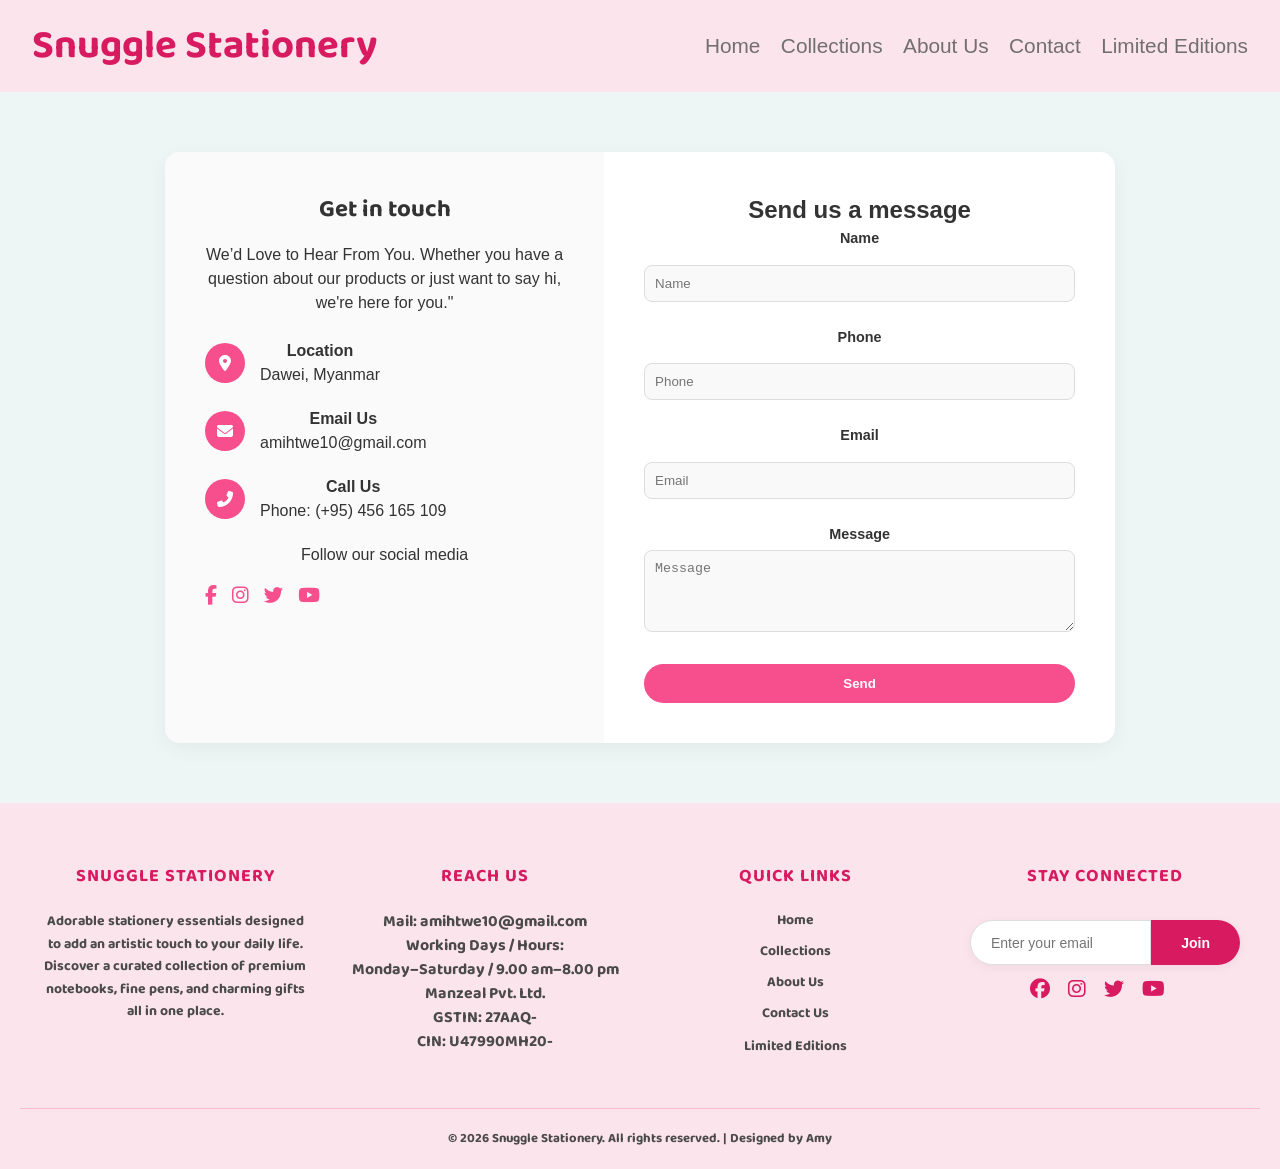
<file: contact.html>
<!DOCTYPE html>
<html lang="en">

<head>
    <meta charset="UTF-8">
    <meta name="viewport" content="width=device-width, initial-scale=1.0">
    <title>Snuggle Stationery | Contact</title>
    <link href="https://fonts.googleapis.com/css2?family=Baloo+2:wght@400;700&family=Nunito:wght@400;600&display=swap"
        rel="stylesheet">
    <link rel="stylesheet" href="style.css">
    <link rel="stylesheet" href="footer.css">
    <link rel="Icon" href="/image/logo-Photoroom.png">
    <link rel="stylesheet" href="https://cdnjs.cloudflare.com/ajax/libs/font-awesome/6.5.0/css/all.min.css">
</head>

<body>

    <header>
        <h1>Snuggle Stationery</h1>
        <nav>
            <a href="home.html">Home</a>
            <a href="collections.html">Collections</a>
            <a href="about.html">About Us</a>
            <a href="contact.html">Contact</a>
            <a href="liimited editions.html">Limited Editions</a>
        </nav>
    </header>

    <main class="contact-page-container">
        <div class="contact-card">
            <div class="contact-grid">

                <div class="contact-details">
                    <h2>Get in touch</h2>
                    <p>We’d Love to Hear From You. Whether you have a question about our products or just want to say
                        hi, we're here for you."</p><br>

                    <div class="detail-item">
                        <div class="icon-box"><i class="fas fa-map-marker-alt"></i></div>
                        <div>
                            <strong>Location</strong>
                            <p>Dawei, Myanmar</p>
                        </div>
                    </div>

                    <div class="detail-item">
                        <div class="icon-box"><i class="fas fa-envelope"></i></div>
                        <div>
                            <strong>Email Us</strong>
                            <p>amihtwe10@gmail.com</p>
                        </div>
                    </div>

                    <div class="detail-item">
                        <div class="icon-box"><i class="fas fa-phone-alt"></i></div>
                        <div>
                            <strong>Call Us</strong>
                            <p>Phone: (+95) 456 165 109</p>
                        </div>
                    </div>

                    <div class="follow-us">
                        <p>Follow our social media</p>
                        <div class="social-row">
                            <a href="#"><i class="fab fa-facebook-f"></i></a>
                            <a href="#"><i class="fab fa-instagram"></i></a>
                            <a href="#"><i class="fab fa-twitter"></i></a>
                            <a href="#"><i class="fab fa-youtube"></i></a>
                        </div>
                    </div>
                </div>

                <div class="contact-form-side">
                    <h2>Send us a message</h2>
                    <form>
                        <div class="input-group">
                            <label>Name</label>
                            <input type="text" placeholder="Name">
                        </div>
                        <div class="input-group">
                            <label>Phone</label>
                            <input type="text" placeholder="Phone">
                        </div>
                        <div class="input-group">
                            <label>Email</label>
                            <input type="email" placeholder="Email">
                        </div>
                        <div class="input-group">
                            <label>Message</label>
                            <textarea rows="4" placeholder="Message"></textarea>
                        </div>
                        <button type="submit" class="btn-send">Send</button>
                    </form>
                </div>

            </div>
        </div>
    </main>

    <link rel="stylesheet" href="footer.css">
    <footer class="footer">
        <div class="footer-container">
            <div class="footer-section">
                <h2 class="footer-heading">SNUGGLE STATIONERY</h2>
                <p class="footer-text">
                    Adorable stationery essentials designed to add an artistic touch to your daily life.
                    Discover a curated collection of premium notebooks, fine pens, and charming gifts all in one place.
                </p>
            </div>

            <div class="footer-section">
                <h2 class="footer-heading">Reach Us</h2>
                <ul class="footer-links">
                    <p>Mail: amihtwe10@gmail.com</p>

                    <p><b>Working Days / Hours:</b><br>
                        Monday–Saturday / 9.00 am–8.00 pm</p>

                    <p><b>Manzeal Pvt. Ltd.</b></p>
                    <p>GSTIN: 27AAQ-</p>
                    <p>CIN: U47990MH20-</p>
                </ul>
            </div>


            <div class="footer-section">
                <h2 class="footer-heading">Quick Links</h2>
                <ul class="footer-links">
                    <a href="./home.html">
                        <li>Home</li>
                    </a>
                    <a href="./collections.html">
                        <li>Collections</li>
                    </a>
                    <a href="./about.html">
                        <li>About Us</li>
                    </a>
                    <a href="./contact.html">
                        <li>Contact Us</li>
                    </a>
                    <a href="./liimited editions.html">Limited Editions</a>
                </ul>
            </div>

            <div class="footer-section">
                <h2 class="footer-heading">Stay Connected</h2>
                <div class="newsletter">
                    <input type="email" placeholder="Enter your email">
                    <button>Join</button>
                </div>
                <div class="social-icons">
                    <a href="#"><i class="fab fa-facebook"></i></a>
                    <a href="#"><i class="fab fa-instagram"></i></a>
                    <a href="#"><i class="fab fa-twitter"></i></a>
                    <a href="#"><i class="fab fa-youtube"></i></a>
                </div>
            </div>
        </div>

        <div class="footer-bottom">
            <p>&copy; 2026 Snuggle Stationery. All rights reserved. | Designed by Amy</p>
        </div>
    </footer>


</body>

</html>
</file>
<file: style.css>
* {
    margin: 0;
    padding: 0;
    box-sizing: border-box;
}

body {
    font-family: 'Nunito',
        sans-serif;
    background-color: #c9f0ee;
    color: #333;
    line-height: 1.5;
}

a {
    text-decoration: none;
    color: inherit;
}

header {
    background: #fce4ec;
    padding: 1rem 2rem;
    display: flex;
    justify-content: space-between;
    align-items: center;
    position: sticky;
    top: 0;
    z-index: 1000;
}

header h1 {
    font-family: 'Baloo 2', cursive;
    font-size: 2.5rem;
    color: #d81b60;

}

nav a {
    margin-left: 1rem;
    font-weight: 100;
    color: #716f6f;
    transition: 0.3s;
    font-size: 1.3rem;
}

nav a:hover {
    color: #d81b60;
}

/* Hero Banner */
.hero {
    background: linear-gradient(rgba(161, 159, 159, 0.8), rgba(226, 194, 221, 0.7)), url(image/resized.png);
    padding: 5rem 2rem;
    text-align: center;
    border-bottom: 3px dashed #b8b5b8;
    position: relative;
    box-shadow: 0 4px 10px rgba(0, 0, 0, 0.1);
    margin: 0;

}

.hero h2 {
    font-family: 'Baloo 2', cursive;
    font-size: 2.5rem;
    margin-bottom: 1rem;
    color: #d81b60;
}

.hero p {
    font-size: 1.2rem;
    margin-bottom: 2rem;
    color: #413f3f;
}

.hero button {
    background: #f74f8d;
    color: #FFFF;
    border: none;
    padding: 1rem 2rem;
    font-family: 'Baloo 2', cursive;
    font-size: 1.1rem;
    border-radius: 10px;
    cursor: pointer;
    transition: all 0.3s;
}

.hero button:hover {
    background: #ad1457;
    color: #000000;
    transform: translateY(-2px);
    border-radius: round;
}

/* Sections */
section {
    padding: 3rem 2rem;
    background-color: #eef5f5;
}

h2.section-title {
    font-family: 'Baloo 2', cursive;
    font-size: 2rem;
    margin-bottom: 2rem;
    text-align: center;
    color: #d81b60;
}

/* Featured Collections */
.collection-grid {
    display: grid;
    grid-template-columns: repeat(auto-fit, minmax(200px, 1fr));
    gap: 1.5rem;
}

.collection-card {
    background: #ffffff;
    padding: 1rem;
    border-radius: 15px;
    box-shadow: 0 4px 10px rgba(0, 0, 0, 0.05);
    text-align: center;
    transition: transform 0.3s;
    cursor: pointer;
}

.collection-card:hover {
    transform: translateY(-5px);
}

.collection-card img {
    width: 100%;
    border-radius: 10px;
    margin-bottom: 0.8rem;
}

.collection-card h3 {
    font-family: 'Baloo 2', cursive;
    font-size: 1.2rem;
    color: #716f6f;
}

/* Product Grid */
.product-grid {
    display: grid;
    grid-template-columns: repeat(auto-fit, minmax(180px, 1fr));
    gap: 1.5rem;
}

.product-card {
    background: #b7ded7;
    border-radius: 15px;
    padding: 1rem;
    text-align: center;
    box-shadow: 0 4px 10px rgba(0, 0, 0, 0.05);
    transition: transform 0.3s;
    cursor: pointer;
}

.product-card:hover {
    transform: translateY(-5px);
}

.product-card img {
    width: 100%;
    border-radius: 10px;
    margin-bottom: 0.8rem;
}

.product-card h4 {
    font-family: 'Baloo 2', cursive;
    font-size: 1.1rem;
    margin-bottom: 0.3rem;
}

.product-card p {
    font-weight: 600;
    color: #E06CA7;
}

/* Blog Section */
.blog-grid {
    display: grid;
    grid-template-columns: repeat(auto-fit, minmax(250px, 1fr));
    gap: 1.5rem;
}

.blog-card {
    background: #b7ded7;
    border-radius: 15px;
    padding: 1rem;
    box-shadow: 0 4px 10px rgba(0, 0, 0, 0.05);
}

.blog-card img {
    width: 100%;
    border-radius: 10px;
    margin-bottom: 0.8rem;
}

.blog-card h4 {
    font-family: 'Baloo 2', cursive;
    font-size: 1.2rem;
    margin-bottom: 0.5rem;
}

/* Contact Form */
.contact-form {
    max-width: 600px;
    margin: 0 auto;
    background: #b7ded7;
    padding: 2rem;
    border-radius: 15px;
    box-shadow: 0 4px 10px rgba(220, 25, 25, 0.05);
}

.contact-form input,
.contact-form textarea {
    width: 100%;
    padding: 0.8rem;
    margin-bottom: 1rem;
    border-radius: 10px;
    border: 1px solid #d8f6f6;
}

.contact-form button {
    background: #f74f8d;
    border: none;
    padding: 1rem 2rem;
    font-family: 'Baloo 2', cursive;
    border-radius: 10px;
    cursor: pointer;
    transition: 0.3s;
}

.contact-form button:hover {
    background: #f74f8d;
    transform: scale(1.05);
}

/* Footer */
footer {
    background: #F8C8DC;
    padding: 2rem;
    text-align: center;
    color: #fff;
    font-family: 'Baloo 2', cursive;

}



/* Instagram Section */
.insta-grid {
    display: grid;
    grid-template-columns: repeat(auto-fit, minmax(150px, 1fr));
    gap: 1rem;
}

.insta-grid img {
    width: 100%;
    border-radius: 10px;
    transition: 0.3s;
    cursor: pointer;
}

.insta-grid img:hover {
    transform: scale(1.05);
}

.btn-1 {
    display: inline-block;
    background: #f74f8d;
    color: #FFFF;
    padding: 8px 15px;
    text-decoration: none;
    border-radius: 4px;
    font-size: 0.85em;
    transition: backgroung 0.3s;
}

.btn-1:hover {
    background: #d81b60;
    color: #000000;

}

/* Contact Section Styling */
.contact-page-container {
    padding: 60px 10%;
    display: flex;
    justify-content: center;
    background-color: #eef5f5;
}

.contact-card {
    background: #fff;
    border-radius: 15px;
    box-shadow: 0 5px 20px rgba(0, 0, 0, 0.05);
    overflow: hidden;
    width: 100%;
    max-width: 950px;
}

.contact-grid {
    display: flex;
    flex-wrap: wrap;
}

.contact-details {
    flex: 1;
    padding: 40px;
    background-color: #fafafa;
    min-width: 300px;
}

.contact-details h2 {
    margin-bottom: 15px;
    font-family: 'Baloo 2', cursive;
}

.detail-item {
    display: flex;
    align-items: center;
    margin-bottom: 20px;
}

.icon-box {
    width: 40px;
    height: 40px;
    /* background: #0052cc; */
    background: #f74f8d;
    color: white;
    border-radius: 50%;
    display: flex;
    justify-content: center;
    align-items: center;
    margin-right: 15px;
}

.contact-form-side {
    flex: 1.2;
    padding: 40px;
    min-width: 300px;
}

.input-group {
    margin-bottom: 15px;
}

.input-group label {
    display: block;
    font-weight: 600;
    margin-bottom: 5px;
    font-size: 0.9rem;
}

.input-group input,
.input-group textarea {
    width: 100%;
    padding: 10px;
    border: 1px solid #ddd;
    border-radius: 8px;
    background: #f9f9f9;
}

.btn-send {
    width: 100%;
    padding: 12px;
    background: #f74f8d;
    color: #FFFF;
    border: none;
    border-radius: 25px;
    font-weight: bold;
    cursor: pointer;
    margin-top: 10px;
}

.btn-send:hover {
    background: #d81b60;
    color: #000000;
}

.social-row {
    display: flex;
    gap: 15px;
    margin-top: 15px;
}

.social-row a {
    /* color: #0052cc; */
    color: #f74f8d;
    font-size: 1.2rem;
}

/* Mobile Adjustments */
@media (max-width: 768px) {
    .contact-grid {
        flex-direction: column;
    }
}

/* popup background */
.popup {
    position: fixed;
    top: 0;
    left: 0;
    width: 100%;
    height: 100%;
    background: rgba(0, 0, 0, 0.6);
    display: none;
}

/* popup box */
.popup-content {
    background: white;
    width: 320px;
    padding: 20px;
    margin: 80px auto;
    border-radius: 10px;
}

/* checkbox control */
#popupToggle,
#thankToggle {
    display: none;
}

#popupToggle:checked~#popup {
    display: block;
}

#thankToggle:checked~#thankYouPopup {
    display: block;
}

.close {
    float: right;
    cursor: pointer;
}

/* Basic Desgin */
body {
    font-family: sans-serif;
    background-color: #f0f2f5;
    text-align: center;
    margin-top: 50px;
}

.product-card {
    background: white;
    padding: 20px;
    border-radius: 8px;
    display: inline-block;
    box-shadow: 0 2px 10px rgba(0, 0, 0, 0.1);
}

.buy-btn,
.confirm-btn,
.close-btn {
    background-color: #f74f8d;
    color: white;
    text-decoration: none;
    padding: 10px 20px;
    display: block;
    border-radius: 5px;
    margin-top: 10px;
    border: none;
    cursor: pointer;
}

/* Modal Styling */
.modal {
    display: none;
    position: fixed;
    top: 50%;
    left: 50%;
    z-index: 9999;
    left: 0;
    top: 0;
    width: 100%;
    height: 100%;
    background-color: rgba(0, 0, 0, 0.6);
}

/* CSS Logic ID Target*/
.modal:target {
    display: block;
}

.modal-content {
    background-color: white;
    margin: 10% auto;
    padding: 25px;
    border-radius:
        10px;
    width: 320px;
    text-align: left;
    position: relative;
}

input,
select {
    width: 100%;
    padding: 10px;
    margin: 10px 0;
    border: 1px solid #ddd;
    border-radius: 4px;
    box-sizing: border-box;
}

.close {
    position: absolute;
    right: 15px;
    top: 10px;
    font-size: 24px;
    text-decoration: none;
    color: #333;
}

.text-center {
    text-align: center;
}

/* HERO SECTION */
.about-hero {
    background: #fbd6e4;
    height: 350px;
    position: relative;
    padding: 90px;

}

/* TEXT */
.hero-text h1 {
    font-size: 60px;
    color: #d81b60;
    /* margin: 0; */
    left: 30px;
}

/* STARS */
.stars {
    position: absolute;
    top: 80px;
    left: 35%;
    color: white;
    font-size: 20px;
}

/* IMAGES */
.hero-images {
    position: absolute;
    top: 9px;
    left: auto;
}

.hero-images img {
    width: 180px;
    border-radius: 20px;
    border: 8px solid white;
    box-shadow: 0 10px 20px rgba(0, 0, 0, 0.1);

}

/* overlapping effect */
.img-bottom {
    position: absolute;
    top: 120px;
    left: 120px;

}

/* ABOUT BODY */
.about-body {
    text-align: center;
    padding: 50px;
}

.about-content {
    display: flex;
    justify-content: center;
    gap: 50px;
    margin-top: 30px;
}

.left img {
    width: 250px;
    border-radius: 15px;

}

.right {
    max-width: 400px;
    text-align: left;
}

/* TOP PICKS */
.top-picks {
    background: #fbd6e4;
    padding: 40px;
    text-align: center;
}

.products {
    display: flex;
    justify-content: center;
    gap: 20px;
}

.item {
    text-align: center;
}

.item img {
    width: 150px;
    border-radius: 15px;
}

.item p {
    margin-top: 8px;
    font-size: 14px;
    color: #555;
    font-weight: 700;
}


/* WELCOME */
.welcome {
    display: flex;
    align-items: center;
    justify-content: center;
    gap: 50px;
    padding: 60px;
}

.welcome img {
    width: 250px;
    border-radius: 20px;
}

.limited-edition {
    padding: 80px 0;
    background: #fffcfd;
}

.limited-header {
    text-align: center;
    margin-bottom: 50px;
}

.limited-header .title {
    color: #c2185b;
    font-size: 2.8rem;
    font-family: 'Playfair Display', serif;
}

.limited-header .subtitle {
    color: #888;
    letter-spacing: 1px;
}

.limited-grid {
    display: flex;
    justify-content: center;
    gap: 40px;
    flex-wrap: wrap;
}

.exclusive-card {
    background: white;
    width: 320px;
    border-radius: 30px;
    padding: 15px;
    position: relative;
    border: 2px solid #fce4ec;
    box-shadow: 0 10px 30px rgba(194, 24, 91, 0.08);
    transition: 0.4s;
}

.exclusive-card:hover {
    transform: translateY(-15px);
    border-color: #d81b60;
}

.stock-tag {
    position: absolute;
    top: 25px;
    right: 25px;
    background: #d81b60;
    color: white;
    padding: 6px 15px;
    border-radius: 20px;
    font-size: 0.8rem;
    z-index: 2;
}

.img-box img {
    width: 100%;
    border-radius: 20px;
    height: 350px;
    object-fit: cover;
}

.content-box {
    padding: 20px 10px;
    text-align: center;
}

.content-box h3 {
    color: #333;
    margin-bottom: 10px;
}

.content-box p {
    font-size: 0.9rem;
    color: #777;
    margin-bottom: 15px;
}

.price {
    display: block;
    font-size: 1.3rem;
    font-weight: bold;
    color: #d81b60;
    margin-bottom: 20px;
}

.buy-now {
    width: 100%;
    padding: 12px;
    border: none;
    background: #d81b60;
    color: white;
    border-radius: 15px;
    font-weight: bold;
    cursor: pointer;
    transition: 0.3s;
}

.buy-now:hover {
    background: #333;
}
</file>
<file: footer.css>
body {
    margin: 0;
    font-family: Arial, sans-serif;
}

.footer {
    background-color: #fce4ec;
    color: #4a4a4a;
    padding: 60px 20px 20px;
}

.footer-container {
    max-width: 1200px;
    margin: 0 auto;
    display: grid;
    grid-template-columns: repeat(auto-fit, minmax(200px, 1fr));
    gap: 40px;
}

.footer-heading {
    font-size: 18px;
    font-weight: bold;
    margin-bottom: 20px;
    color: #d81b60;
    text-transform: uppercase;
    letter-spacing: 1px;
}

.footer-text {
    line-height: 1.6;
    font-size: 14px;
    font-weight: 700;
}

.footer-section {
    font-weight: 700;
}

.footer-links {
    list-style: none;
    padding: 0;
}

.footer-links li {
    margin-bottom: 10px;
}

.footer-links a {
    text-decoration: none;
    color: #4a4a4a;
    font-size: 14px;
    transition: all 0.3s ease;
}

.footer-links a:hover {
    color: #d81b60;
    padding-left: 5px;

}

/* Newsletter Styles */
.newsletter {
    display: flex;
    justify-content: center;
    align-items: center;
    filter: drop-shadow(0 2px 4px rgba(0, 0, 0, 0.05));
}

.newsletter input,
.newsletter button {
    height: 45px;
    box-sizing: border-box;
}

.newsletter input {
    padding: 0px 20px;
    border: 1px solid #ddd;
    border-radius: 30px 0 0 30px;
    outline: none;
    flex: 1;
    max-width: 300px;
    font-size: 14px;
}

.newsletter button {
    padding: 0 30px;
    background-color: #d81b60;
    color: white;
    border: none;
    border-radius: 0 30px 30px 0;
    cursor: pointer;
    font-weight: bold;
    font-size: 14px;
    display: flex;
    align-items: center;
    justify-content: center;
    transition: background 0.3s ease;
}

.newsletter button:hover {
    background-color: #ad1457;
}

/* Social Icons */
.social-icons a {
    font-size: 20px;
    margin-right: 15px;
    color: #d81b60;
    transition: transform 0.3s;
    display: inline-block;
}

.social-icons a:hover {
    transform: translateY(-5px) scale(1.1);
}

/* Bottom Bar */
.footer-bottom {
    text-align: center;
    margin-top: 50px;
    padding-top: 20px;
    border-top: 1px solid #f8bbd0;
    font-size: 13px;
    color: #4a4a4a;
    font-weight: 700;
}
</file>
